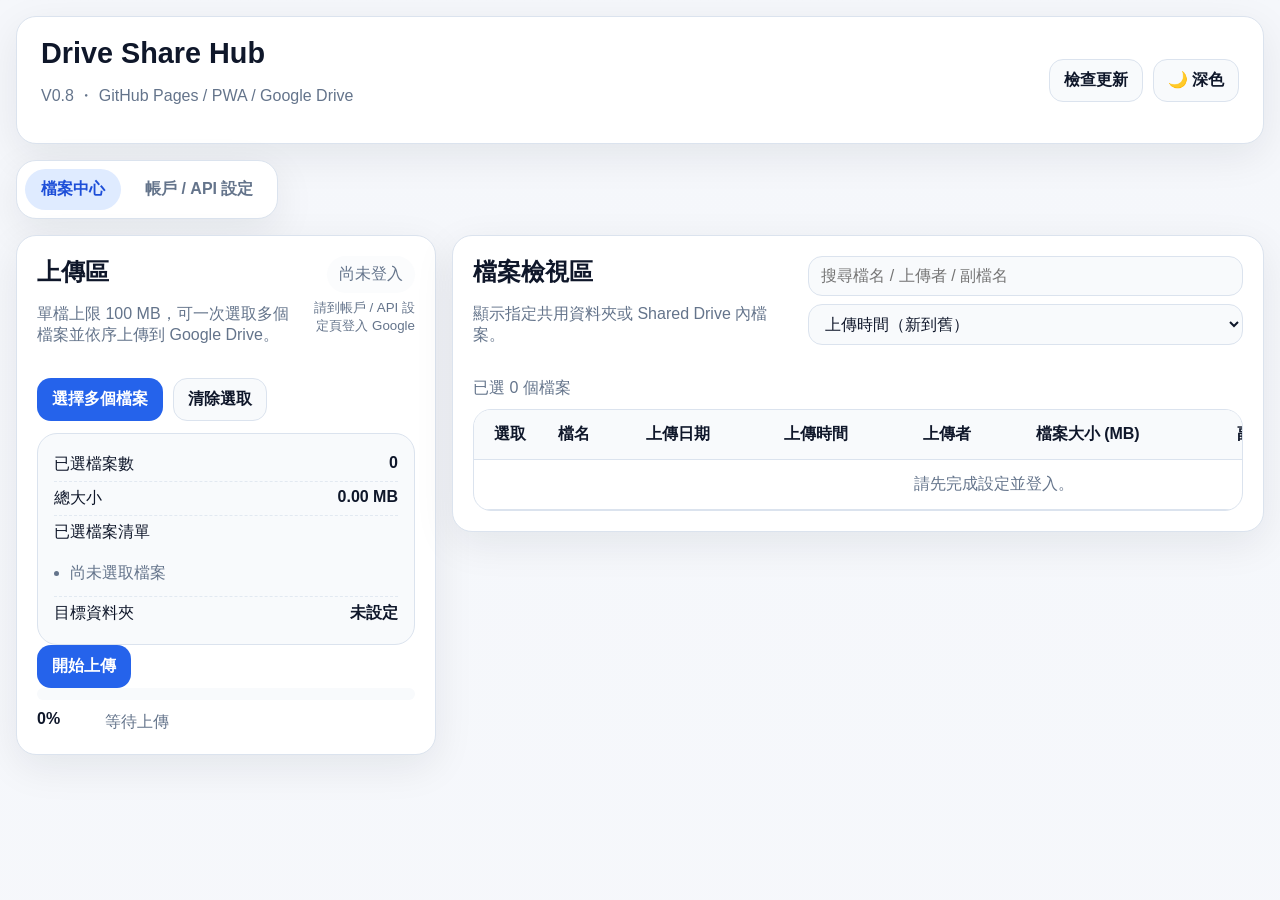
<file: index.html>
<!doctype html>
<html lang="zh-Hant">
<head>
  <meta charset="utf-8">
  <meta name="viewport" content="width=device-width, initial-scale=1, viewport-fit=cover">
  <meta name="theme-color" content="#ffffff">
  <meta name="description" content="Google Drive 共用檔案 PWA，支援多檔上傳、檔案檢視、批次刪除、帳戶設定維護與 GitHub 版本檢查。">
  <title>Drive Share Hub V0.8</title>
  <link rel="manifest" href="manifest.json">
  <link rel="icon" href="icon-192.png" sizes="192x192">
  <link rel="apple-touch-icon" href="icon-192.png">
  <link rel="stylesheet" href="app.css">
  <script src="https://accounts.google.com/gsi/client" async defer></script>
  <script src="https://apis.google.com/js/api.js" async defer></script>
</head>
<body>
  <div class="app-shell">
    <header class="topbar">
      <div>
        <h1 id="appHeading">Drive Share Hub</h1>
        <p class="muted"><span id="versionLabel">V0.8</span> ・ GitHub Pages / PWA / Google Drive</p>
      </div>
      <div class="topbar-actions">
        <button id="checkUpdateBtn" class="ghost-btn" type="button">檢查更新</button>
        <button id="themeToggleBtn" class="ghost-btn" type="button" aria-label="切換主題">🌙 深色</button>
        <button id="installBtn" class="primary-btn hidden" type="button">安裝 App</button>
      </div>
    </header>

    <nav class="tabs" aria-label="主功能切換">
      <button class="tab-btn active" data-view="filesView" type="button">檔案中心</button>
      <button class="tab-btn" data-view="settingsView" type="button">帳戶 / API 設定</button>
    </nav>

    <main>
      <section id="noticeBar" class="notice hidden"></section>
      <section id="updateBanner" class="notice hidden"></section>

      <section id="filesView" class="view active">
        <div class="grid two-col">
          <section class="card upload-card">
            <div class="card-header">
              <div>
                <h2>上傳區</h2>
                <p class="muted">單檔上限 100 MB，可一次選取多個檔案並依序上傳到 Google Drive。</p>
              </div>
              <div class="status-area">
                <span id="authStateBadge" class="status-badge">尚未登入</span>
                <small id="authStateSubtext" class="muted status-subtext">請到帳戶 / API 設定頁登入 Google</small>
              </div>
            </div>

            <div class="selector-panel">
              <input id="fileInput" type="file" multiple class="hidden-input">
              <div class="toolbar wrap action-toolbar">
                <button id="pickFilesBtn" class="primary-btn" type="button">選擇多個檔案</button>
                <button id="clearFileBtn" class="ghost-btn" type="button">清除選取</button>
              </div>
              <div class="selected-summary card-lite">
                <div class="summary-row"><span>已選檔案數</span><strong id="selectedCount">0</strong></div>
                <div class="summary-row"><span>總大小</span><strong id="selectedTotalSize">0.00 MB</strong></div>
                <div class="summary-row summary-column">
                  <span>已選檔案清單</span>
                  <ul id="selectedFilesPreview" class="selected-files-list">
                    <li class="muted">尚未選取檔案</li>
                  </ul>
                </div>
                <div class="summary-row"><span>目標資料夾</span><strong id="metaFolder">未設定</strong></div>
              </div>
            </div>

            <div class="toolbar wrap action-toolbar bottom-actions">
              <button id="uploadBtn" class="primary-btn" type="button">開始上傳</button>
            </div>

            <div class="progress-panel">
              <progress id="uploadProgress" value="0" max="100"></progress>
              <div class="progress-footer">
                <span id="uploadProgressText" class="progress-percentage">0%</span>
                <span id="uploadStatusText" class="muted progress-status">等待上傳</span>
              </div>
            </div>
          </section>

          <section class="card files-card">
            <div class="card-header files-card-header">
              <div>
                <h2>檔案檢視區</h2>
                <p class="muted">顯示指定共用資料夾或 Shared Drive 內檔案。</p>
              </div>
              <div class="toolbar compact wrap filter-toolbar">
                <input id="searchInput" class="search-input" type="search" placeholder="搜尋檔名 / 上傳者 / 副檔名">
                <select id="sortSelect" class="select-input">
                  <option value="createdTime_desc">上傳時間（新到舊）</option>
                  <option value="createdTime_asc">上傳時間（舊到新）</option>
                  <option value="name_asc">檔名（A→Z）</option>
                  <option value="size_desc">檔案大小（大到小）</option>
                </select>
                <button id="refreshBtn" class="ghost-btn hidden" type="button">重新整理頁面</button>
              </div>
            </div>

            <div class="toolbar wrap bulk-toolbar">
              <label class="select-all-wrap hidden" id="selectAllWrap">
                <input id="selectAllCheckbox" type="checkbox">
                <span>全選可刪除檔案</span>
              </label>
              <span id="selectedDeleteCount" class="muted">已選 0 個檔案</span>
              <button id="deleteSelectedBtn" class="ghost-btn danger hidden" type="button">刪除選取檔案</button>
            </div>
            <div class="mobile-scroll-hint" id="mobileScrollHint">手機可左右滑動檢視更多欄位</div>

            <div class="table-wrap" id="tableWrap">
              <table>
                <thead>
                  <tr>
                    <th class="select-col">選取</th>
                    <th>檔名</th>
                    <th>上傳日期</th>
                    <th>上傳時間</th>
                    <th>上傳者</th>
                    <th>檔案大小 (MB)</th>
                    <th>副檔名</th>
                    <th>下載</th>
                    <th>刪除</th>
                  </tr>
                </thead>
                <tbody id="filesTbody">
                  <tr><td colspan="9" class="empty">請先完成設定並登入。</td></tr>
                </tbody>
              </table>
            </div>
          </section>
        </div>
      </section>

      <section id="settingsView" class="view">
        <div class="grid two-col settings-grid">
          <section class="card">
            <div class="card-header">
              <div>
                <h2>帳戶 / API 維護頁</h2>
                <p class="muted">所有設定僅保存在本機瀏覽器，不寫入原始碼或 GitHub。</p>
              </div>
            </div>
            <form id="settingsForm" class="stack gap-md">
              <label>
                <span>Google OAuth Client ID</span>
                <input id="clientIdInput" name="clientId" type="text" placeholder="YOUR_CLIENT_ID.apps.googleusercontent.com" autocomplete="off">
              </label>
              <label>
                <span>Google API Key</span>
                <input id="apiKeyInput" name="apiKey" type="text" placeholder="YOUR_API_KEY" autocomplete="off">
              </label>
              <label>
                <span>共用資料夾 ID 或 Google Drive 資料夾連結</span>
                <input id="folderIdInput" name="folderId" type="text" placeholder="Folder ID 或 https://drive.google.com/drive/folders/..." autocomplete="off">
              </label>
              <label>
                <span>App 顯示名稱（可選）</span>
                <input id="appTitleInput" name="appTitle" type="text" placeholder="例如：部門共享檔案中心" autocomplete="off">
              </label>
              <label class="checkbox-line">
                <input id="allDrivesInput" name="supportsAllDrives" type="checkbox" checked>
                <span>啟用 supportsAllDrives / includeItemsFromAllDrives（建議開啟）</span>
              </label>
              <div class="toolbar wrap">
                <button id="saveSettingsBtn" class="primary-btn" type="submit">儲存設定</button>
                <button id="testConnectionBtn" class="ghost-btn" type="button">測試連線 / 讀取資料夾</button>
                <button id="clearSettingsBtn" class="ghost-btn danger" type="button">清除本機設定</button>
              </div>
            </form>
          </section>

          <section class="card auth-card">
            <div class="card-header">
              <div>
                <h2>Google 使用者登入</h2>
                <p class="muted">請先在此頁完成 Google 授權，再回到檔案中心操作。</p>
              </div>
            </div>
            <div class="stack gap-md">
              <div class="status-box">
                <span id="settingsAuthBadge" class="status-badge">尚未登入</span>
                <small id="settingsAuthSubtext" class="muted">尚未取得 Google 授權</small>
              </div>
              <div class="toolbar wrap settings-auth-toolbar">
                <button id="loginBtn" class="primary-btn" type="button">登入 Google</button>
                <button id="logoutBtn" class="ghost-btn hidden" type="button">登出</button>
              </div>
              <div id="accountSummary" class="account-summary">
                <div class="kv"><span>登入狀態</span><strong id="accountState">未登入</strong></div>
                <div class="kv"><span>帳號</span><strong id="accountEmail">—</strong></div>
                <div class="kv"><span>顯示名稱</span><strong id="accountName">—</strong></div>
                <div class="kv"><span>目標資料夾</span><strong id="accountFolder">—</strong></div>
                <div class="kv"><span>資料夾可寫入</span><strong id="folderWritable">—</strong></div>
                <div class="kv"><span>資料夾可刪除</span><strong id="folderDeletable">—</strong></div>
                <div class="kv"><span>目前版本</span><strong id="currentVersionText">V0.8</strong></div>
                <div class="kv"><span>遠端版本</span><strong id="remoteVersionText">尚未檢查</strong></div>
              </div>
              <div>
                <h3>資料夾權限摘要</h3>
                <div id="permissionSummary" class="permission-box">尚未讀取。</div>
              </div>
              <div>
                <h3>部署與設定提醒</h3>
                <ol class="tip-list">
                  <li>請先在 Google Cloud 建立 Web 應用的 OAuth Client ID 與 API Key，並把 GitHub Pages 網域加入 Authorized JavaScript origins。</li>
                  <li>若要多人共用同一頁與同一批資源，請把所有人加入相同的 Google Drive 共用資料夾或 Shared Drive，並確認至少具備編輯者權限。</li>
                  <li>如需刪除檔案，登入者需具備對該資料夾 / 檔案的對應權限。</li>
                </ol>
              </div>
            </div>
          </section>
        </div>
      </section>
    </main>
  </div>

  <template id="fileRowTemplate">
    <tr>
      <td class="select-cell"></td>
      <td class="filename-cell"></td>
      <td class="date-cell"></td>
      <td class="time-cell"></td>
      <td class="owner-cell"></td>
      <td class="size-cell"></td>
      <td class="ext-cell"></td>
      <td><button class="ghost-btn table-action download-action" type="button">下載</button></td>
      <td><button class="ghost-btn table-action danger delete-action" type="button">刪除</button></td>
    </tr>
  </template>

  <script src="app.js"></script>
</body>
</html>
</file>
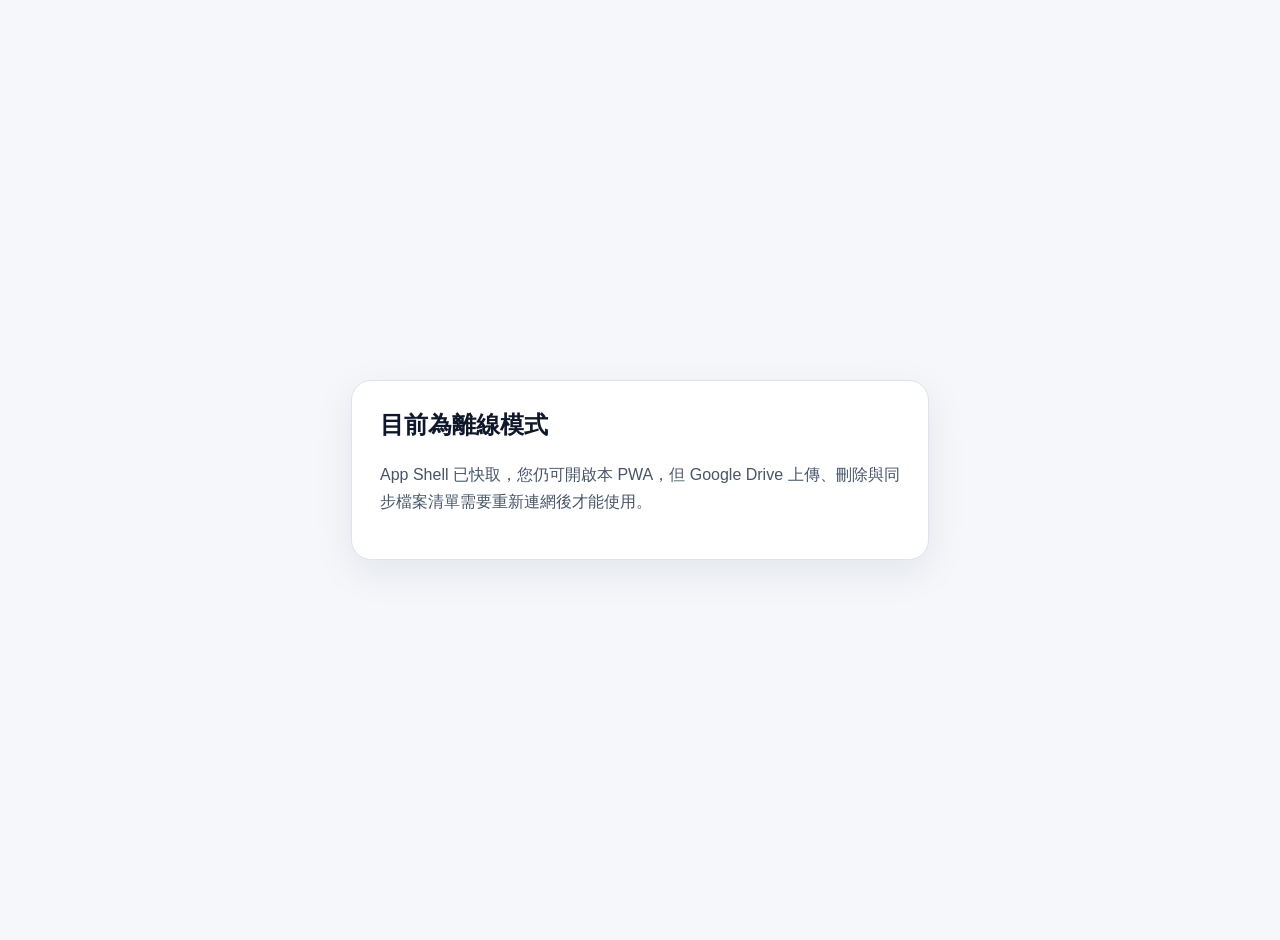
<file: offline.html>
<!doctype html><html lang="zh-Hant"><head><meta charset="utf-8"><meta name="viewport" content="width=device-width, initial-scale=1"><title>離線中</title><style>body{font-family:Inter,"Segoe UI",sans-serif;margin:0;display:grid;place-items:center;min-height:100vh;background:#f5f7fb;color:#0f172a;padding:20px}.card{max-width:520px;background:#fff;border:1px solid #dbe3ee;border-radius:20px;padding:28px;box-shadow:0 12px 40px rgba(15,23,42,.08)}h1{margin-top:0}p{line-height:1.7;color:#475569}</style></head><body><section class="card"><h1>目前為離線模式</h1><p>App Shell 已快取，您仍可開啟本 PWA，但 Google Drive 上傳、刪除與同步檔案清單需要重新連網後才能使用。</p></section></body></html>
</file>
<file: app.css>
:root {
  --bg: #f5f7fb;
  --surface: #ffffff;
  --surface-soft: #f8fafc;
  --border: #dbe3ee;
  --text: #0f172a;
  --muted: #64748b;
  --accent: #2563eb;
  --accent-strong: #1d4ed8;
  --danger: #dc2626;
  --success: #16a34a;
  --warning: #f59e0b;
  --shadow: 0 12px 40px rgba(15, 23, 42, 0.08);
}
html[data-theme="dark"] {
  --bg: #0b1220;
  --surface: #101826;
  --surface-soft: #182232;
  --border: #243347;
  --text: #e5edf7;
  --muted: #94a3b8;
  --accent: #60a5fa;
  --accent-strong: #3b82f6;
  --danger: #f87171;
  --success: #4ade80;
  --warning: #fbbf24;
  --shadow: 0 12px 40px rgba(2, 6, 23, 0.45);
}
* { box-sizing: border-box; }
html, body { margin: 0; padding: 0; min-height: 100%; }
body {
  font-family: Inter, "Segoe UI", Roboto, "Noto Sans TC", sans-serif;
  background: linear-gradient(180deg, var(--bg) 0%, color-mix(in oklab, var(--bg) 94%, var(--surface) 6%) 100%);
  color: var(--text);
  padding-top: env(safe-area-inset-top);
  padding-right: env(safe-area-inset-right);
  padding-bottom: env(safe-area-inset-bottom);
  padding-left: env(safe-area-inset-left);
}
button, input, select, progress { font: inherit; }
button { cursor: pointer; }
.app-shell { width: 100%; max-width: 1360px; margin: 0 auto; padding: 16px; }
.topbar, .card, .tabs, .notice, .card-lite {
  background: var(--surface);
  border: 1px solid var(--border);
  border-radius: 20px;
  box-shadow: var(--shadow);
}
.topbar { padding: 20px 24px; display: flex; justify-content: space-between; gap: 16px; align-items: center; margin-bottom: 16px; }
.topbar h1, .card h2, .card h3 { margin: 0; }
.topbar h1 { font-size: 1.8rem; }
.topbar-actions, .toolbar { display: flex; align-items: center; gap: 10px; }
.topbar-actions, .toolbar.wrap { flex-wrap: wrap; }
.toolbar.compact { gap: 8px; }
.tabs { display: inline-flex; gap: 8px; padding: 8px; margin-bottom: 16px; }
.tab-btn { border: none; background: transparent; color: var(--muted); padding: 10px 16px; border-radius: 999px; font-weight: 700; }
.tab-btn.active { background: color-mix(in oklab, var(--accent) 14%, var(--surface) 86%); color: var(--accent-strong); }
.view { display: none; }
.view.active { display: block; }
.grid.two-col { display: grid; grid-template-columns: minmax(320px, 420px) minmax(0, 1fr); gap: 16px; align-items: start; }
.settings-grid { grid-template-columns: minmax(320px, 540px) minmax(320px, 1fr); }
.card { padding: 20px; min-width: 0; }
.card-header { display: flex; justify-content: space-between; gap: 16px; align-items: flex-start; margin-bottom: 16px; }
.files-card-header { align-items: flex-start; }
.stack { display: flex; flex-direction: column; }
.gap-md { gap: 14px; }
.muted { color: var(--muted); }
.primary-btn, .ghost-btn { border-radius: 14px; padding: 10px 14px; border: 1px solid transparent; transition: 0.2s ease; font-weight: 700; }
.primary-btn { background: var(--accent); color: white; }
.primary-btn:hover { background: var(--accent-strong); }
.ghost-btn { background: var(--surface-soft); color: var(--text); border-color: var(--border); }
.ghost-btn:hover { border-color: var(--accent); }
.ghost-btn.danger, .table-action.danger { color: var(--danger); }
.hidden { display: none !important; }
.hidden-input { display: none !important; }
.status-area, .status-box { display:flex; flex-direction:column; align-items:flex-end; gap:6px; min-width: 0; }
.status-box { align-items:flex-start; }
.status-badge { padding: 8px 12px; border-radius: 999px; background: color-mix(in oklab, var(--surface) 88%, var(--border) 12%); color: var(--muted); white-space: nowrap; }
.status-badge.logged-in { background: color-mix(in oklab, var(--success) 18%, var(--surface) 82%); color: var(--success); border: 1px solid color-mix(in oklab, var(--success) 50%, var(--surface) 50%); }
.status-subtext { text-align:right; max-width: 230px; overflow-wrap:anywhere; }
.selector-panel { display: grid; gap: 12px; }
.card-lite { padding: 14px 16px; background: var(--surface-soft); box-shadow: none; }
.summary-row { display: flex; justify-content: space-between; gap: 12px; padding: 6px 0; border-bottom: 1px dashed color-mix(in oklab, var(--border) 75%, transparent 25%); }
.summary-row:last-child { border-bottom: none; }
.summary-column { display: grid; justify-content: stretch; }
.selected-files-list { margin: 8px 0 0; padding-left: 1rem; max-height: 180px; overflow: auto; }
.selected-files-list li { margin-bottom: 6px; overflow-wrap: anywhere; }
.progress-panel { display: grid; gap: 10px; }
progress { width: 100%; height: 12px; appearance: none; }
progress::-webkit-progress-bar { background: var(--surface-soft); border-radius: 999px; }
progress::-webkit-progress-value { background: var(--accent); border-radius: 999px; }
progress::-moz-progress-bar { background: var(--accent); border-radius: 999px; }
.progress-footer { display: grid; grid-template-columns: auto minmax(0, 1fr); gap: 12px; align-items: start; }
.progress-percentage { font-weight: 700; min-width: 56px; }
.progress-status { line-height: 1.5; overflow-wrap: anywhere; }
.search-input, .select-input, input[type="text"], input[type="search"] { width: 100%; border-radius: 14px; border: 1px solid var(--border); background: var(--surface-soft); color: var(--text); padding: 10px 12px; }
.select-input { min-width: 210px; }
.bulk-toolbar { justify-content: space-between; gap: 12px; margin-bottom: 10px; }
.select-all-wrap { display: inline-flex; align-items: center; gap: 8px; }
.mobile-scroll-hint { display: none; color: var(--muted); font-size: 0.9rem; margin-bottom: 8px; }
.table-wrap { overflow-x: auto; overflow-y: hidden; -webkit-overflow-scrolling: touch; border: 1px solid var(--border); border-radius: 18px; }
table { width: 100%; border-collapse: collapse; min-width: 1040px; }
thead { position: sticky; top: 0; z-index: 1; background: var(--surface-soft); }
th, td { padding: 14px 12px; border-bottom: 1px solid var(--border); text-align: left; vertical-align: middle; }
.select-col, .select-cell { width: 72px; min-width: 72px; text-align: center; }
.select-cell input[type="checkbox"], .select-all-wrap input[type="checkbox"] { width: 18px; height: 18px; }
.filename-cell { max-width: 320px; overflow-wrap: anywhere; font-weight: 700; }
.empty { text-align: center; color: var(--muted); }
.empty.error { color: var(--danger); }
.empty.loading { color: var(--accent); }
.table-action { min-width: 74px; }
form label { display: grid; gap: 8px; }
form label span { font-weight: 700; }
.checkbox-line { grid-template-columns: auto 1fr; align-items: center; gap: 10px; }
.permission-box, .notice { padding: 14px 16px; line-height: 1.6; }
.notice { margin-bottom: 16px; background: color-mix(in oklab, var(--accent) 10%, var(--surface) 90%); overflow-wrap: anywhere; }
.tip-list { margin: 0; padding-left: 1.2rem; color: var(--muted); }
.update-actions { display:inline-flex; gap:8px; flex-wrap:wrap; margin-top:8px; }
.account-summary { display:grid; gap:10px; }
.kv { display:flex; justify-content:space-between; gap:16px; padding:10px 12px; border-radius:14px; background:var(--surface-soft); border:1px solid var(--border); }
.kv span { color: var(--muted); }
.kv strong { text-align:right; overflow-wrap:anywhere; }
@media (max-width: 1080px) { .grid.two-col, .settings-grid { grid-template-columns: 1fr; } }
@media (max-width: 768px) {
  .app-shell { max-width: 100%; padding: 12px; }
  .topbar { flex-direction: column; align-items: stretch; padding: 16px; }
  .topbar-actions { justify-content: flex-start; }
  .tabs { display: grid; grid-template-columns: 1fr 1fr; width: 100%; }
  .tab-btn { width: 100%; }
  .card { padding: 16px; border-radius: 16px; }
  .card-header { flex-direction: column; align-items: stretch; }
  .status-area { align-items: flex-start; }
  .status-subtext { text-align: left; max-width: none; }
  .action-toolbar, .settings-auth-toolbar, .filter-toolbar { display: grid; grid-template-columns: 1fr 1fr; gap: 8px; }
  .filter-toolbar { grid-template-columns: 1fr; }
  .bulk-toolbar { align-items: flex-start; }
  .progress-footer { grid-template-columns: 1fr; gap: 4px; }
  .progress-percentage { min-width: auto; }
}
@media (max-width: 430px) {
  .mobile-scroll-hint { display: block; }
  .table-wrap { margin-left: -2px; margin-right: -2px; }
}
@media (max-width: 390px) {
  .app-shell { padding: 10px; }
  .tabs { grid-template-columns: 1fr; }
  .action-toolbar, .settings-auth-toolbar, .filter-toolbar { grid-template-columns: 1fr; }
  .bulk-toolbar { flex-direction: column; align-items: stretch; }
  .topbar h1 { font-size: 1.45rem; }
  .card { padding: 14px; }
  .table-wrap { border-radius: 14px; }
}
</file>
